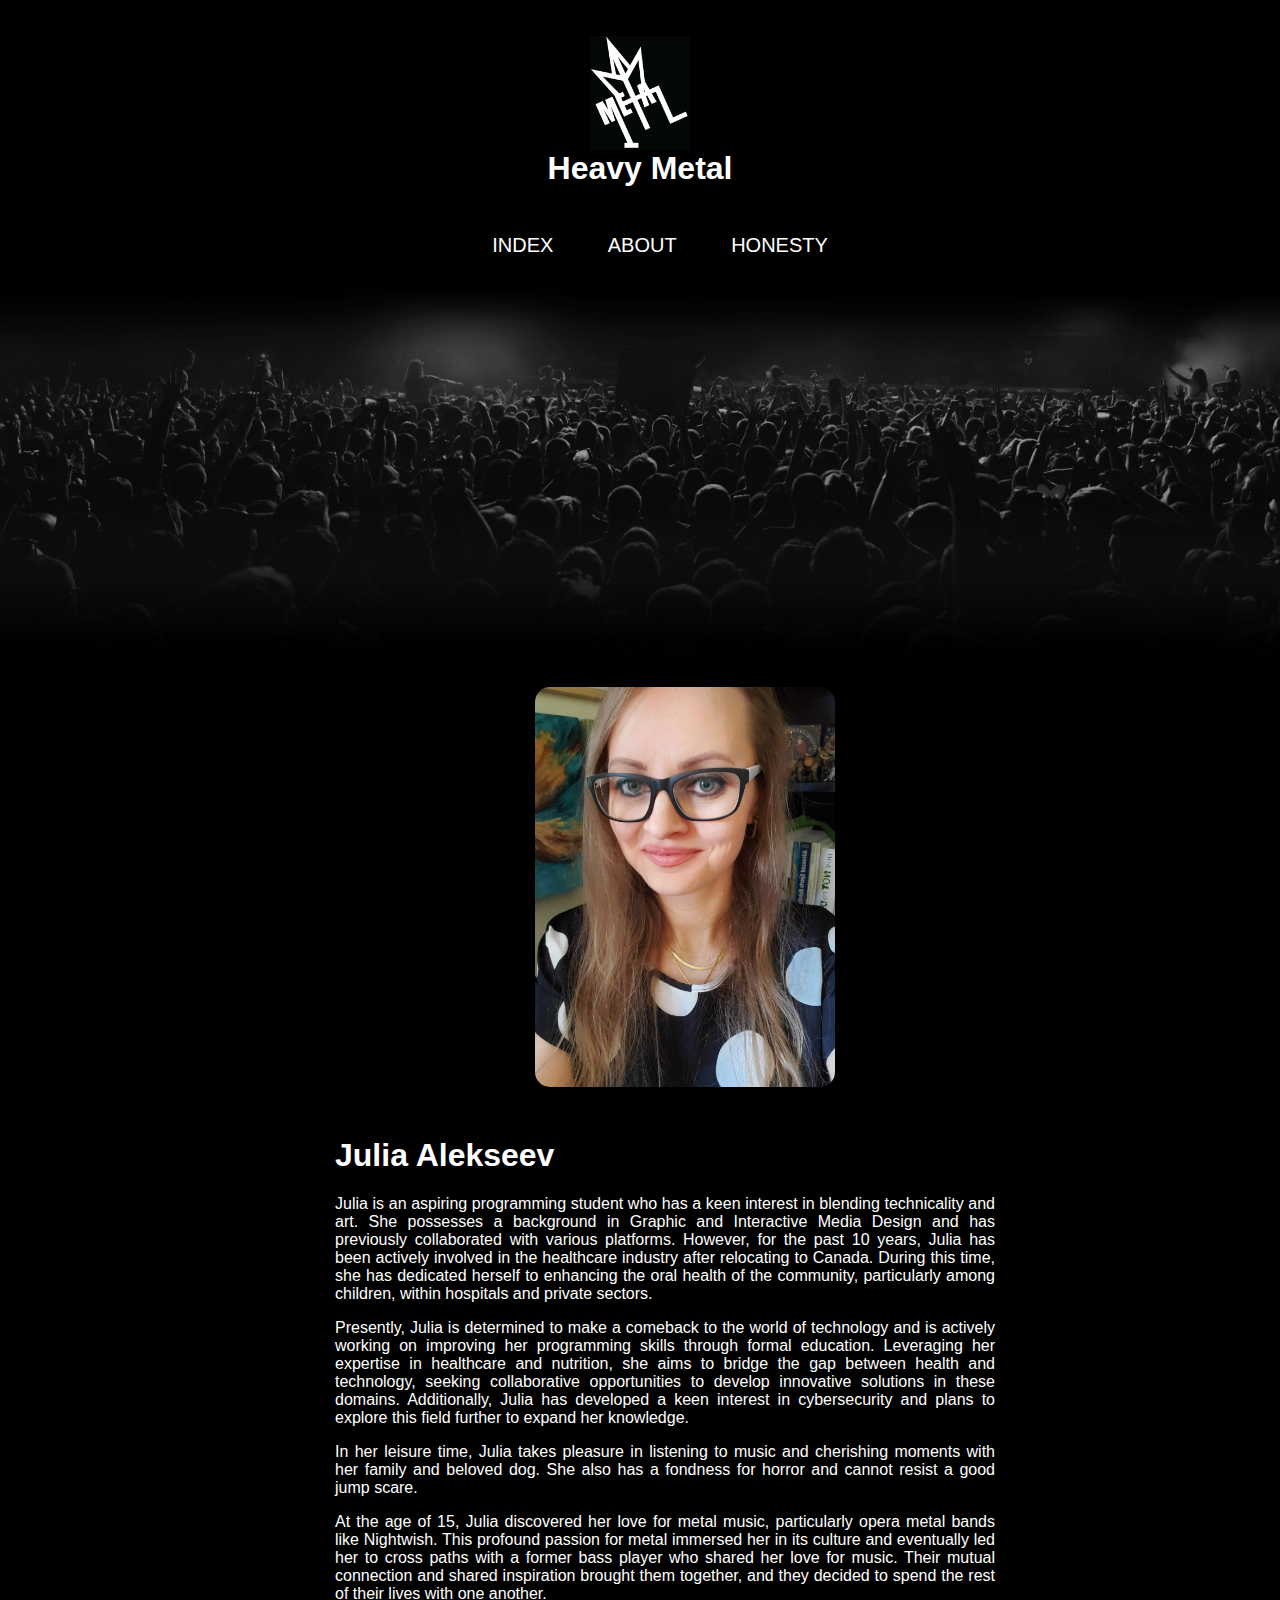
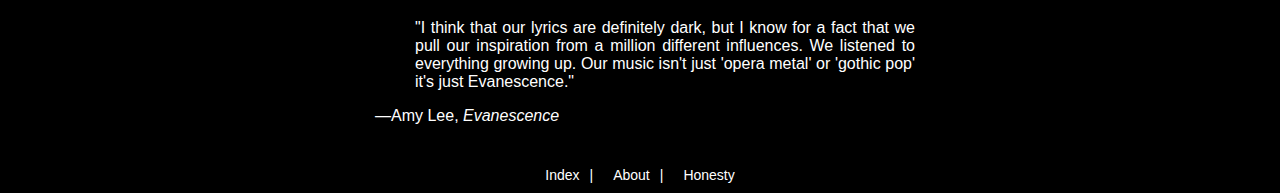
<file: about.html>
<!--
    JULIA ALEKSEEV
    ASSIGNMENT 3
    ID: 051292134
    DATE: 2023-06-28 
-->
<!-- Create your About page here. Make sure you include citations -->
<!DOCTYPE html>
<html lang="en">
<head>
    <meta charset="UTF-8">
    <meta name="viewport" content="width=device-width, initial-scale=1.0">
    <link rel="stylesheet" href="css/style.css">
    <title>Heavy Metal</title>
</head>
<body>
      <div class="container">
        <header class="header">
          <figure class="logoContainer">
            <img src="images/logo_m.gif" alt="Logo" class="logo">
          </figure>
          <h1>Heavy Metal</h1>
          <nav>
              <ul class="topNav">
               <li><a href="index.html">INDEX</a></li>
               <li><a href="about.html">ABOUT</a></li>
               <li><a href="honesty.html">HONESTY</a></li>
             </ul>
           </nav>
           <div class="crowd">
              <img src="images/back-view-crowd-fans-watching-live-performance-music-concert-night-copy-space.jpg" alt="back-view-crowd">
            </div>
        </header>
        <div class="leftDiv">
          <div class="me">  
              <img src="images/Julia Alekseev.jpg" alt="Julia Alekseev" height="400px">
          </div>
        </div>
        <div class="leftDiv">
          <div class="about">
            <article class="bio">
              <h1>Julia Alekseev</h1>
              <p>
                Julia is an aspiring programming student who has a keen interest in blending technicality and art. She possesses a background in Graphic and Interactive Media Design and has previously collaborated with various platforms. However, for the past 10 years, Julia has been actively involved in the healthcare industry after relocating to Canada. During this time, she has dedicated herself to enhancing the oral health of the community, particularly among children, within hospitals and private sectors.
              </p>
              <p>
                Presently, Julia is determined to make a comeback to the world of technology and is actively working on improving her programming skills through formal education. Leveraging her expertise in healthcare and nutrition, she aims to bridge the gap between health and technology, seeking collaborative opportunities to develop innovative solutions in these domains. Additionally, Julia has developed a keen interest in cybersecurity and plans to explore this field further to expand her knowledge.
              </p>
              <p>
                In her leisure time, Julia takes pleasure in listening to music and cherishing moments with her family and beloved dog. She also has a fondness for horror and cannot resist a good jump scare.
              </p>
              <p>
                At the age of 15, Julia discovered her love for metal music, particularly opera metal bands like Nightwish. This profound passion for metal immersed her in its culture and eventually led her to cross paths with a former bass player who shared her love for music. Their mutual connection and shared inspiration brought them together, and they decided to spend the rest of their lives with one another.
              </p>
              <figure>
                <blockquote cite="https://www.huxley.net/bnw/four.html">
                    <p>"I think that our lyrics are definitely dark, but I know for a fact that we pull our inspiration from a million different influences. We listened to everything growing up. Our music isn't just 'opera metal' or 'gothic pop' it's just Evanescence."</p>
                </blockquote>
                <figcaption>—Amy Lee, <cite> Evanescence</cite></figcaption>
            </figure>
            </article>
    
          </div>
        </div>




        <footer>
          <nav>
              <ul class="bottomNav">
               <li><a href="index.html">Index</a></li>
               <li><a href="about.html">About</a></li>
               <li><a href="honesty.html">Honesty</a></li>
             </ul>
             </nav>
      </footer>
        </div>
 
</body>
</html>
</file>
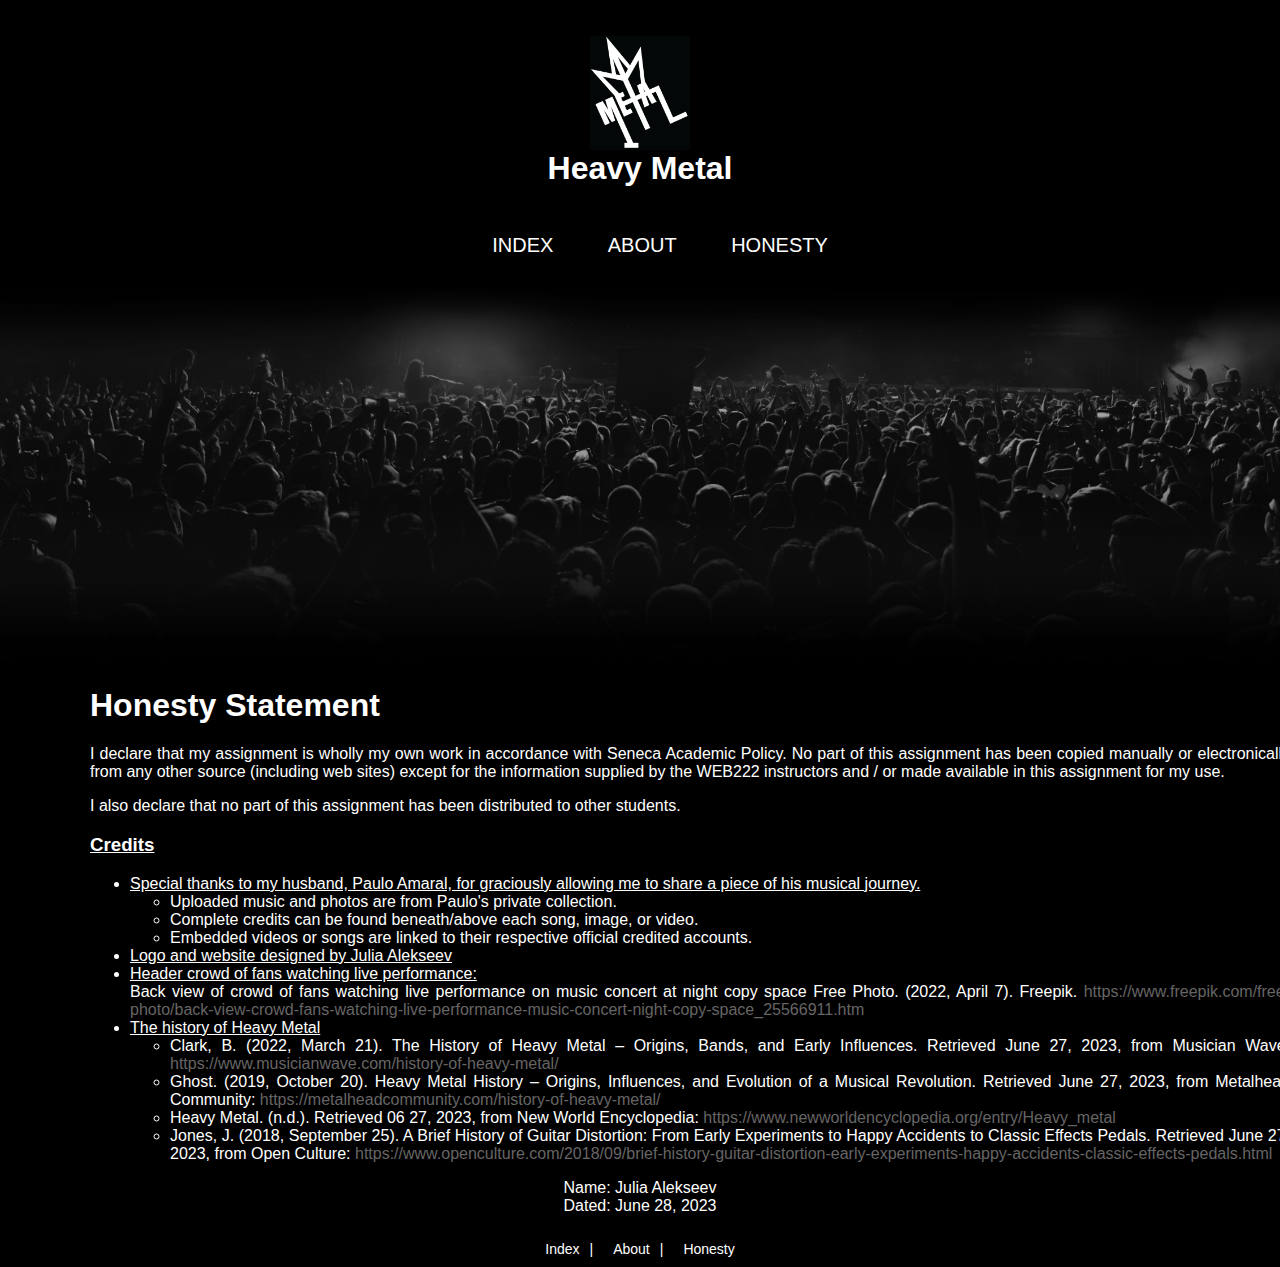
<file: honesty.html>
<!--
    JULIA ALEKSEEV
    ASSIGNMENT 3
    ID: 051292134
    DATE: 2023-06-28 
-->
<!-- Your Honest page should go here.-->
<!DOCTYPE html>
<html lang="en">
<head>
    <meta charset="UTF-8">
    <meta name="viewport" content="width=device-width, initial-scale=1.0">
    <link rel="stylesheet" href="css/style.css">
    <title>Heavy Metal</title>
</head>
<body>
  <div class="container">
    <header class="header">
        <figure class="logoContainer">
          <img src="images/logo_m.gif" alt="Logo" class="logo">
        </figure>
        <h1>Heavy Metal</h1>
        <nav>
            <ul class="topNav">
             <li><a href="index.html">INDEX</a></li>
             <li><a href="about.html">ABOUT</a></li>
             <li><a href="honesty.html">HONESTY</a></li>
           </ul>
         </nav>
         <div class="crowd">
            <img src="images/back-view-crowd-fans-watching-live-performance-music-concert-night-copy-space.jpg" alt="back-view-crowd">
          </div>
      </header>
      <div class="honesty">
      <h1>Honesty Statement</h1><p>
    I declare that my assignment is wholly my own work in accordance with Seneca Academic
  Policy. No part of this assignment has been copied manually or electronically from any
  other source (including web sites) except for the information supplied by the WEB222
  instructors and / or made available in this assignment for my use.</p>
  <p>I also declare that no part of this assignment has been distributed to other students.</p>

  <h3><u>Credits</u></h3>
  <ul>
    <li><b><u>Special thanks to my husband, Paulo Amaral, for graciously allowing me to share a piece of his musical journey.</u></b></li>
      <ul><li>Uploaded music and photos are from Paulo's private collection.</li>
        <li>Complete credits can be found beneath/above each song, image, or video.</li>
        <li>Embedded videos or songs are linked to their respective official credited accounts.</li></ul>
        
        <li><b><u>Logo and website designed by Julia Alekseev</u></b></li>
  <li><b><u>Header crowd of fans watching live performance:</u></b><br>
    Back view of crowd of fans watching live performance on music concert at night copy space Free Photo. (2022, April 7). Freepik. <a href="https://www.freepik.com/free-photo/back-view-crowd-fans-watching-live-performance-music-concert-night-copy-space_25566911.htm">https://www.freepik.com/free-photo/back-view-crowd-fans-watching-live-performance-music-concert-night-copy-space_25566911.htm</a></li>
    <li><u><b>The history of Heavy Metal</b></u><ul>
      <li>Clark, B. (2022, March 21). The History of Heavy Metal – Origins, Bands, and Early 
        Influences. Retrieved June 27, 2023, from Musician Wave: <a href="https://www.musicianwave.com/history-of-heavy-metal/">https://www.musicianwave.com/history-of-heavy-metal/</a>
        </li>
      <li>Ghost. (2019, October 20). Heavy Metal History – Origins, Influences, and Evolution 
        of a Musical Revolution. Retrieved June 27, 2023, from Metalhead Community: <a href="https://metalheadcommunity.com/history-of-heavy-metal/">https://metalheadcommunity.com/history-of-heavy-metal/</a>
        </li>
      <li>Heavy Metal. (n.d.). Retrieved 06 27, 2023, from New World Encyclopedia: 
        <a href="https://www.newworldencyclopedia.org/entry/Heavy_metal">https://www.newworldencyclopedia.org/entry/Heavy_metal</a>
        </li>
      <li>Jones, J. (2018, September 25). A Brief History of Guitar Distortion: From Early 
        Experiments to Happy Accidents to Classic Effects Pedals. Retrieved June 27, 2023, from Open Culture: <a href="https://www.openculture.com/2018/09/brief-history-guitar-distortion-early-experiments-happy-accidents-classic-effects-pedals.html">https://www.openculture.com/2018/09/brief-history-guitar-distortion-early-experiments-happy-accidents-classic-effects-pedals.html</a>
        </li>
    </ul></li>
  </ul>


      </div>

    <footer>
      Name: Julia Alekseev
      <br>
      Dated: <time datetime="2023-06-28">June 28, 2023</time>
    </footer>
        <nav>
            <ul class="bottomNav">
             <li><a href="index.html">Index</a></li>
             <li><a href="about.html">About</a></li>
             <li><a href="honesty.html">Honesty</a></li>
           </ul>
        </nav>
   </div>
</body>
</html>
</file>
<file: css/style.css>
/*header*/
.header {
  display: flex;
  flex-direction: column;
  align-items: center;
  text-align: center;
  font-family: Arial, Helvetica, sans-serif;
  font-weight: bolder;
  color: white;
  padding: 20px 0; 
}
.logoContainer {
  display: flex;
  justify-content: center;
  margin-bottom: 0;
}

.logo {
  width: 100px;
  height: auto;
}

h1 {
  margin-top: 0;
}

.topNav {
  margin-bottom: 20px;
}

.topNav li {
  display: inline-block;
}

.topNav li a {
  display: inline-block;
  color: #fff;
  padding: 10px 20px;
  margin: 0 5px;
  text-decoration: none;
  font-size: 20px;
}

.topNav li a:hover {
  background-color: rgb(102, 101, 101);
  font-weight: bolder;
}

.crowd {
  height: 380px;
  text-align: center;
}

.crowd img {
  width: auto;
  height: 100%;
}


/*body*/
body {
  font-family: Arial, Helvetica, sans-serif;
  background-color: black;
  color: rgb(255, 255, 255);
  font-weight: lighter;
  margin: 0; 
}

.container {
  display: flex;
  flex-direction: column; 
  justify-content: center; 
  align-items: center; 
  max-width: 1400px; 
  margin: 0 auto; 
  padding-right: 50px;
  padding-left: 50px;
}

.honesty {
  padding-left: 100px;
  width: 1200px;
  text-align: justify;
}
.leftDiv {
  padding-right: 50px;
  width: 760px;
  flex-basis: 75%;
  text-align: justify;
}

.me{
  display: flex;
  text-align: justify;
  padding-right: 300px;
  padding-left: 300px;
  padding-bottom: 50px;
}

.me img{
  border-radius: 15px;
}
.rightDiv {
  flex-basis: 25%;
  text-align: justify;
}

.side-by-side {
  display: flex;
  flex-direction: row;
}
.middle {
  display: flex;
  justify-content: center;
  align-items: center; 
}

.part1,
.part2 {
  flex-basis: 50%;
  margin-bottom: 10px;
}
.part2 h4 {
  font-weight: lighter;
}
.part3 {
  margin-top: 0px;
  margin-left: 45px;
}
.dataTooltip {
  position: relative;
}

.dataTooltip::before {
  content: attr(data-value);
  position: absolute;
  bottom: 100%;
  left: 50%;
  transform: translateX(-50%);
  padding: 5px;
  background-color: #000;
  color: #fff;
  font-size: 12px;
  opacity: 0;
  transition: opacity 0.3s;
}

.dataTooltip:hover::before {
  opacity: 1;
}

.dataTooltip figcaption {
  position: absolute;
  bottom: 0;
  left: 0;
  right: 0;
  background-color: rgba(0, 0, 0, 0.7);
  color: #fff;
  padding: 5px;
  text-align: left;
  font-size: 11px;
}
a {
  text-decoration: none;
  color: rgb(102, 101, 101);
}

.music {
  padding-top: 50px;
}

audio {
  width: 500px;
  padding-top: 0;
}
.bio {
  padding-left: 100px;
}
/*footer*/
.footer {
  display: flex;
  flex-direction: column;
  align-items: flex-start;
  text-align: center;
  color: white;
  background-color: #333;
  padding: 20px 0;
}

.bottomNav {
  margin-bottom: 0;
  padding: 0;
  list-style: none;
  display: flex;
}

.bottomNav li {
  margin: 0;
}

.bottomNav li:not(:last-child) a::after {
  content: '|';
  margin: 0 10px;
  color: #fff;
}

.bottomNav li a {
  font-family: Arial, Helvetica, sans-serif;
  display: inline-block;
  color: #fff;
  text-decoration: none;
  font-size: 14px;
  padding: 10px 0;
  margin: 0 5px;
}

.bottomNav li a:hover {
  font-weight: bold;
}
</file>
